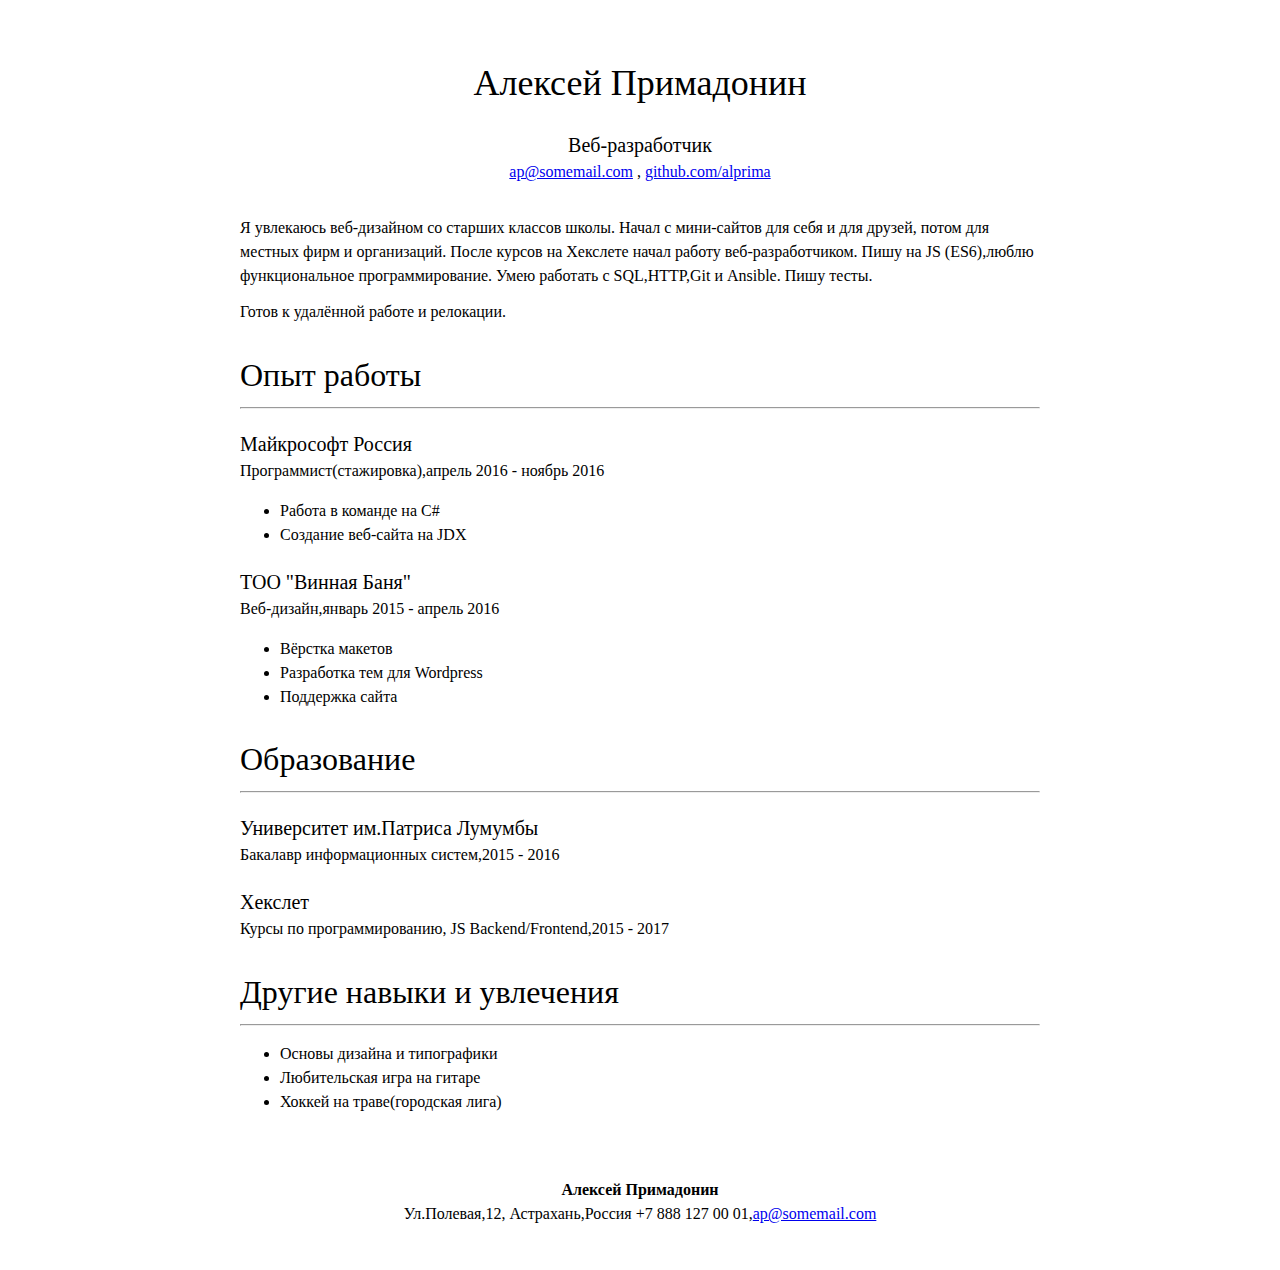
<file: index.html>
<!-- BEGIN (write your solution here) -->
<!DOCTYPE html>
<html lang="ru">
    <head>
        <meta charset="utf-8">
        <link rel="stylesheet" href="style.css">
        <title>Алексей Примадонин</title>
    </head>
    <body>
        <div id="header">
            <h1>Алексей Примадонин</h1>
            <h3>Веб-разработчик</h3>
            <p>
                <a href="mailto:ap@somemail.com">ap@somemail.com</a>
                ,
                <a href="https://github.com/alprima">github.com/alprima</a>
            </p>
        </div>
        <div id="main">
            <p>Я увлекаюсь веб-дизайном со старших классов школы. Начал с мини-сайтов для себя и для друзей, потом для местных фирм и организаций.
                После курсов на Хекслете начал работу веб-разработчиком. Пишу на JS (ES6),люблю функциональное программирование. Умею работать с SQL,HTTP,Git и Ansible.
                Пишу тесты.
            </p>
            <p>
                Готов к удалённой работе и релокации.
            </p>

            <h2>Опыт работы</h2>
            <hr>
            <h3>Майкрософт Россия</h3>
            <p>Программист(стажировка),<span>апрель 2016 - ноябрь 2016</span></p>
            <ul>
                <li>Работа в команде на C#</li>
                <li>Создание веб-сайта на JDX</li>
            </ul>
            <h3>ТОО "Винная Баня"</h3>
            <p>Веб-дизайн,<span>январь 2015 - апрель 2016</span></p>
            <ul>
                <li>Вёрстка макетов</li>
                <li>Разработка тем для Wordpress</li>
                <li>Поддержка сайта</li>
            </ul>

            <h2>Образование</h2>
            <hr>
            <h3>Университет им.Патриса Лумумбы</h3>
            <p>Бакалавр информационных систем,<span>2015 - 2016</span></p>
            <h3>Хекслет</h3>
            <p>Курсы по программированию, JS Backend/Frontend,<span>2015 - 2017</span></p>
            
            <h2>Другие навыки и увлечения</h2>
            <hr>
            <ul>
                <li>Основы дизайна и типографики</li>
                <li>Любительская игра на гитаре</li>
                <li>Хоккей на траве(городская лига)</li>
            </ul>

        </div>
        <div id="footer">
            <p class="sign">Алексей Примадонин</p>
            <p>Ул.Полевая,12, Астрахань,Россия +7 888 127 00 01,<a href="mailto:ap@somemail.com">ap@somemail.com</a></p>
        </div>
    </body>
</html>
<!-- END -->
</file>
<file: style.css>
body {
  font-family: Georgia;
  font-size: 16px;
  margin: 0 auto;   /* center content */
  max-width: 800px; /* limit width */
  line-height: 1.5;
  padding-top: 32px;
  padding-bottom: 32px;
}

/* BEGIN (write your solution here) */
p {
    margin-top: 0px;
    margin-bottom:12px;
}

h1,h2,h3 {
    font-weight: 400;
}

h1 {
    font-size: 36px;
    margin-bottom:0px;
}

h2 {
    font-size: 32px;
    border-bottom: 1px grey;
    margin-bottom: 8px;
}

h3 {
    font-size:20px;
    margin-bottom:0px;
}

#header {
    margin-bottom: 32px;
    text-align: center;
}

#footer {
    margin-top: 64px;
    text-align: center;
}

.sign {
    font-weight: bold;
    margin-bottom:0px;
}
/* END */
</file>
